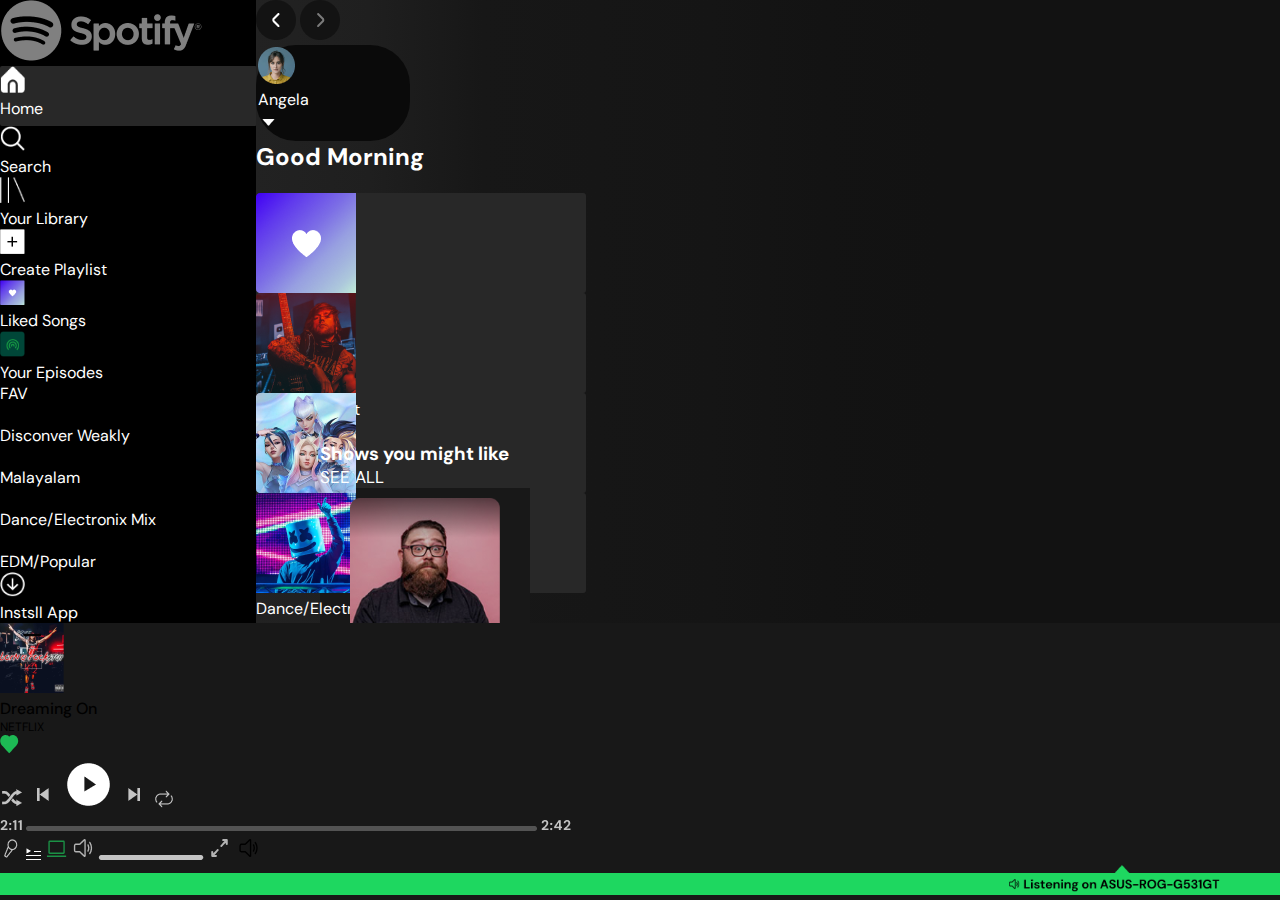
<file: index.html>
<!DOCTYPE html>
<html lang="en">
<head>
    <meta charset="UTF-8">
    <meta name="viewport" content="width=device-width, initial-scale=1.0">
    <title>Spotify-Web Player: Music for everyone</title>
    <link rel="stylesheet" href="./style.css">
    <link href="https://cdn.jsdelivr.net/npm/bootstrap@5.3.1/dist/css/bootstrap.min.css" rel="stylesheet" integrity="sha384-4bw+/aepP/YC94hEpVNVgiZdgIC5+VKNBQNGCHeKRQN+PtmoHDEXuppvnDJzQIu9" crossorigin="anonymous">
    <link rel="stylesheet" href="https://cdnjs.cloudflare.com/ajax/libs/font-awesome/6.4.0/css/all.min.css" integrity="sha512-iecdLmaskl7CVkqkXNQ/ZH/XLlvWZOJyj7Yy7tcenmpD1ypASozpmT/E0iPtmFIB46ZmdtAc9eNBvH0H/ZpiBw==" crossorigin="anonymous" referrerpolicy="no-referrer" />
    <link rel="preconnect" href="https://fonts.googleapis.com">
    <link rel="preconnect" href="https://fonts.gstatic.com" crossorigin>
    <link href="https://fonts.googleapis.com/css2?family=DM+Sans:opsz,wght@9..40,400;9..40,500&family=Roboto:ital,wght@0,400;0,500;0,700;1,400&display=swap" rel="stylesheet">
</head>
<body>
<!-- note - for small screen size the left section will appear on the top of the page and it can be scrolled  -->
<!-- note - the second html section is mentioned with a red color at the bottom -->


<!-- header section with two sub section left-section and right-section -->
    <div class="Header-Section">
<!-- left-section -->

        <div class="left-section">
            <!-- logo section -->
            <img class="logo mt-4 mx-4" src="./assets/Spotify-logo.png" alt="logo">
            <!-- div for home,search and library -->
            <div class="left">

                <div class="left-A d-flex mt-5 mx-2 align-items-center">
                    <div class="left-A1 mx-4">
                        <img src="./assets/Home.png" width="25px">
                    </div>
                    <div class="left-A2">
                        <a href="#">Home</a>
                    </div>
                </div>
                <div class="left-B d-flex mt-3 mx-2 align-items-center mt-1">
                    <div class="left-A1 ms-4 me-4">
                        <img src="./assets/Search.png" width="25px">
                    </div>
                    <div class="left-A2">
                        <a href="#">Search</a>
                    </div>
                </div>
                <div class="left-C d-flex mt-3 mx-2 align-items-center">
                    <div class="left-A1 ms-4 me-4">
                        <img src="./assets/Your library.png" width="25px">
                    </div>
                    <div class="left-A2">
                        <a href="#">Your Library</a>
                    </div>
                </div>
            </div>
            
            <!-- div for playlist and more two sections -->
            <div>
                <div class="left-B d-flex mt-5 mx-2 align-items-center">
                    <div class="left-A1 ms-4 me-4">
                        <img src="./assets/plus.png" width="25px">
                    </div>
                    <div class="left-A2">
                        <a href="#">Create Playlist</a>
                    </div>
                </div>
                <div class="left-B d-flex mt-3 mx-2 align-items-center mt-1">
                    <div class="left-A1 ms-4 me-4">
                        <img src="./assets/purpleheart.png" width="25px">
                    </div>
                    <div class="left-A2">
                        <a href="#">Liked Songs</a>
                    </div>
                </div>
                <div class="left-C d-flex mt-3 mx-2 align-items-center">
                    <div class="left-A1 ms-4 me-4">
                        <img src="./assets/hotspot.png" width="25px">
                    </div>
                    <div class="left-A2">
                        <a href="#">Your Episodes</a>
                    </div>
                </div>
            </div>
            
            <!-- div for third section in the left section  -->
            <div class="mx-4 ps-2">
                <div class="mt-5"><a>FAV</a></div>
                <br>
                <div><a>Disconver Weakly</a></div>
                <br>
                <div><a>Malayalam</a></div>
                <br>
                <div><a>Dance/Electronix Mix</a></div>
                <br>
                <div> <a>EDM/Popular</a></div>
            </div>
            
            <!-- div for install app section -->
            <div>
                <div class="left-B d-flex mt-5 mx-2 align-items-center mb-5">
                    <div class="left-A1 ms-4 me-4">
                        <img src="./assets/download.png" width="25px">
                    </div>
                    <div class="left-A2">
                        <a href="#">Instsll App</a>
                    </div>
                </div>
            </div>
        </div>


<!-- right-section -->
<!-- right section have divided into 5 subsection for separate purpose -->

        <div class="right-section">
<!-- section for profile picture and more -->
            <div class="right-A mt-2 mx-1 d-flex justify-content-between align-items-center h-41">
                <div class="right-A1"><img src="./assets/backward.png"> <img src="./assets/forward.png"> </div>
                <div class="right-A2 d-flex  align-items-center me-3">
                    <img class="pe-2" src="./assets/profile.png ">
                    <p class="pe-2 pt-3">Angela</p>
                    <img src="./assets/down.png">
                </div>
            </div>
<!-- section for album  -->
            <div class="right-B d-flex flex-column mt-5 mx-5">
                <h2>Good Morning</h2>
                <br>
                <div class="right-B1 d-flex">
                    <div class="d-flex align-items-center ms-0 mb-3" style=" height: 100px;">
                        <img src="./assets/Purple-big.png">
                        <p class="ms-3">Liked Songs</p>
                    </div>
                    <div class="d-flex align-items-center" style="  height: 100px;">
                        <img src="./assets/man.png">
                        <p class="ms-3">Netflix Playlist</p>
                    </div>
                    <div class="d-flex align-items-center" style=" height: 100px;">
                        <img src="./assets/KDA.png">
                        <p class="ms-3">K/DA</p>
                    </div>
                    <div class="d-flex align-items-center " style=" height: 100px;">
                        <img src="./assets/marshmellow.png">
                        <p class="ms-3">Dance/Electronic Mix</p>
                    </div>
                </div>
                
            </div>
            
<!-- section for playlist part  -->
            <div class="right-C mt-5 ms-5">
                <div class="d-flex justify-content-between align-items-center">
                    <h3 class="show">Shows you might like</h3>
                    <p class="seeall">SEE ALL</p>
                </div>
                <div class="major d-flex mt-5 ">
                    <div class="card-1 ">
                        <div class="image">
                            <img src="./assets/Rectangle 21.png">
                        </div>
                        <div class="play-list">
                            <p class="topic">Weekly Motivation..</p>
                            <p class="name">Ben Ina Scot</p>
                        </div>
                        
                    </div>
                    <div class="card-1">
                        <div class="image">
                            <img src="./assets/Rectangle 22.png">
                        </div>
                        <div class="play-list">
                            <p class="topic">MEDITATION Self</p>
                            <p class="name">Ibn Hussain Aleen</p>
                        </div>
                        
                    </div>
                    <div class="card-1">
                        <div class="image">
                            <img src="./assets/Rectangle 16.png">
                        </div>
                        <div class="play-list">
                            <p class="topic">The Alexa Show</p>
                            <p class="name">Adriana Tom</p>
                        </div>
                        
                    </div>
                    <div class="card-1">
                        <div class="image">
                            <img src="./assets/Rectangle 23.png">
                        </div>
                        <div class="play-list">
                            <p class="topic">Words Beyond Act..</p>
                            <p class="name">Samual Scot</p>
                        </div>
                        
                    </div>
                    <div class="card-1">
                        <div class="image">
                            <img src="./assets/Rectangle 21.png">
                        </div>
                        <div class="play-list">
                            <p class="topic">Weekly Motivation..</p>
                            <p class="name">Ben Ina Scot</p>
                        </div>
                        
                    </div>
                    <div class="card-1">
                        <div class="image">
                            <img src="./assets/Rectangle 22.png">
                        </div>
                        <div class="play-list">
                            <p class="topic">MEDITATION SELF</p>
                            <p class="name">Ibn Hussin Aleen</p>
                        </div>
                        
                    </div>
                    <div class="card-1">
                        <div class="image">
                            <img src="./assets/Rectangle 23.png">
                        </div>
                        <div class="play-list">
                            <p class="topic">Words Beyond Act..</p>
                            <p class="name">Samual Scot</p>
                        </div>
                        
                    </div>
                    <div class="card-1">
                        <div class="image">
                            <img src="./assets/Rectangle 16.png">
                        </div>
                        <div class="play-list">
                            <p class="topic">The Alexa Show</p>
                            <p class="name">Adriana Tom</p>
                        </div>
                        
                    </div>
                </div>
                
                
                

            </div>


<!-- section for bottom information and community part -->
            <div class="right-D ms-3 d-flex ">
                <div class="right-D1 d-flex ms-3">
                    <ul class="d-block ">
                        <h5>Company</h5>
                        <a href="#">About</a>
                        <a href="#">Jobs</a>
                        <a href="#">For the Records</a>
                    </ul>
                    <ul class="d-block">
                        <h5>Communities</h5>
                        <a href="#">For Artists</a>
                        <a href="#">Developers</a>
                        <a href="#">Advertising</a>
                        <a href="#">Investers</a>
                        <a href="#">Vendors</a>
                    </ul>
                    <ul class="d-block">
                        <h5>Useful links</h5>
                        <a href="#">Support</a>
                        <a href="#">Free Mobile App</a>
                        <a href="http://127.0.0.1:5500/playlist.html" target="_blank" style="color: red;">playlist-section</a>
                       
                    </ul>
                </div>
                <div class="right-D2 d-flex justify-content-evenly me-5">
                    <div><i class="me-4 fs-3 fa-brands fa-instagram"></i></i></div>
                    <div><i class="me-4 fs-3 fa-brands fa-twitter"></i></i></div>
                    <div><i class="fs-3 fa-brands fa-facebook"></i></div>
                </div>

            </div>

            <div class="right-E mx-5 mt-5">

            </div>
<!-- section for privacy and policy  -->
            <div class="d-flex justify-content-between right-F mt-5 mx-5 mb-5">
                <div class="right-F1">
                    <a href="#">Legal</a>
                    <a href="#">Privacy Center</a>
                    <a href="#">Privacy Colicy</a>
                    <a href="#">Cookies</a>
                    <a href="#">About Ads</a>
                    <a href="#">Accessibility</a>
                </div>
                <div class="right-F2">
                    <p>@ 2023 Spotify AB</p>
                </div>
            </div>
 

        </div>

    </div>

<!-- third main section which has the music player at bottom -->
    <div class="music-player d-flex flex-column">
        <div class="music-player1 d-flex justify-content-between align-items-center " >
            <div class="m1 d-flex align-items-center justify-content-between mt-3">
                <div class="m1-a me-3">
                    <img src="./assets/playing-img.png">
                </div>
                <div class="m1-b me-3">
                    <p class="text-light mb-0" style="font-weight: 500;">Dreaming On</p>
                    <p class="text-light" style="font-size: 12px;">NETFLIX</p>
                </div>
                <div class="m1-c">
                    <img src="./assets/Vector.png">
                </div>
            </div>

            <div class="m2 d-flex flex-column align-items-center">
                <div>
                    <img src="./assets/shuffle.png">
                    <img src="./assets/previous.png">
                    <img src="./assets/gridicons_play.png">
                    <img src="./assets/next.png">
                    <img src="./assets/loop.png">
                </div>
                <div class="m2-b">
                    <img class="m2-b1" src="./assets/2_11.png">
                    <img class="m2-b2" src="./assets/music-bar.png">
                    <img class="m2-b3" src="./assets/2_42.png">
                    

                </div>
            </div>
            <div class="m3">
                <div>
                    <img class="me-2" src="./assets/microphone.png">
                    <img class="me-2" src="./assets/list.png">
                    <img class="me-2" src="./assets/carbon_laptop.png">
                    <img class="me-2" src="./assets/speaker-white.png">
                    <img class="me-2" src="./assets/volume-bar.png">
                    <img src="./assets/strech-speaker.png">
                </div>
            </div>


        </div>

        <div class="music-player2 d-flex align-items-center  ">
            <img class="" src="./assets/Listening on DEVICE (1).png" >
    
        </div>
        
    </div>
    <div class="mp">
        <nav class="nav navbar navbar-expand-lg ">
            <div class="container-fluid">
              <a class="navbar-brand text-light" href="#"><img src="./assets/play.png"> Moon Light..</a>
              <button class="navbar-toggler text-light bg-light" type="button" data-bs-toggle="collapse" data-bs-target="#navbarNavAltMarkup" aria-controls="navbarNavAltMarkup" aria-expanded="false" aria-label="Toggle navigation">
                <span class="navbar-toggler-icon text-light"></span>
              </button>
              <div class="collapse navbar-collapse" id="navbarNavAltMarkup">
                <div class="navbar-nav">
                  <a class="nav-link active text-light" aria-current="page" href="#">Home</a>
                  <a class="nav-link text-light" href="#">Features</a>
                  <a class="nav-link text-light" href="#">Pricing</a>
                  <a class="nav-link disabled text-light" aria-disabled="true">Disabled</a>
                </div>
              </div>
            </div>
          </nav>
    </div>




    <script src="https://cdn.jsdelivr.net/npm/@popperjs/core@2.11.8/dist/umd/popper.min.js" integrity="sha384-I7E8VVD/ismYTF4hNIPjVp/Zjvgyol6VFvRkX/vR+Vc4jQkC+hVqc2pM8ODewa9r" crossorigin="anonymous"></script>
    <script src="https://cdn.jsdelivr.net/npm/bootstrap@5.3.1/dist/js/bootstrap.min.js" integrity="sha384-Rx+T1VzGupg4BHQYs2gCW9It+akI2MM/mndMCy36UVfodzcJcF0GGLxZIzObiEfa" crossorigin="anonymous"></script>
</body>
</html>
</file>
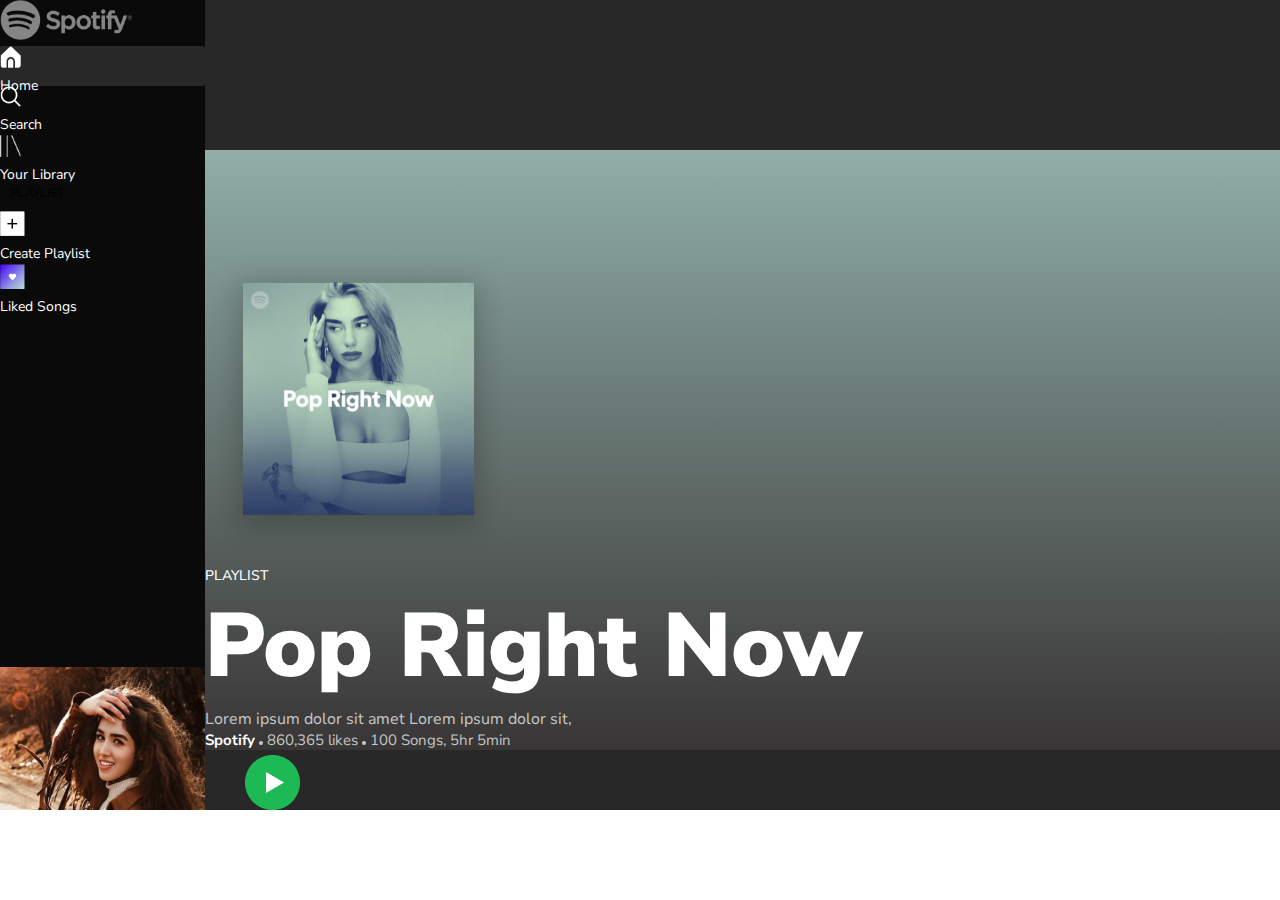
<file: playlist.html>
<!DOCTYPE html>
<html lang="en">
<head>
    <meta charset="UTF-8">
    <meta name="viewport" content="width=device-width, initial-scale=1.0">
    <title>Spotify-Playlsit</title>
    <link rel="stylesheet" href="./style.css">
    <link href="https://cdn.jsdelivr.net/npm/bootstrap@5.3.1/dist/css/bootstrap.min.css" rel="stylesheet" integrity="sha384-4bw+/aepP/YC94hEpVNVgiZdgIC5+VKNBQNGCHeKRQN+PtmoHDEXuppvnDJzQIu9" crossorigin="anonymous">
    <link rel="stylesheet" href="https://cdnjs.cloudflare.com/ajax/libs/font-awesome/6.4.0/css/all.min.css" integrity="sha512-iecdLmaskl7CVkqkXNQ/ZH/XLlvWZOJyj7Yy7tcenmpD1ypASozpmT/E0iPtmFIB46ZmdtAc9eNBvH0H/ZpiBw==" crossorigin="anonymous" referrerpolicy="no-referrer" />
    <link rel="preconnect" href="https://fonts.googleapis.com">
    <link rel="preconnect" href="https://fonts.gstatic.com" crossorigin>
    <link href="https://fonts.googleapis.com/css2?family=DM+Sans:opsz,wght@9..40,400;9..40,500&family=Nunito+Sans:opsz,wght@6..12,400;6..12,500;6..12,900&family=Roboto:ital,wght@0,400;0,500;0,700;1,400&display=swap" rel="stylesheet">
</head>
<body>
    <!-- main section which has two subsection main-left and main-right -->
    <div class="main-section">
        <!-- section for left nav bar -->
        <div class="main-left">
            <img class="logo1 mt-4 mx-4" src="./assets/Spotify-logo.png" alt="logo">
            <div class="left">

                <div class="main-left-A d-flex mt-5 mx-2 align-items-center">
                    <div class="main-left-A1 mx-4">
                        <img src="./assets/Home.png" width="21px">
                    </div>
                    <div class="main-left-A2">
                        <a href="#">Home</a>
                    </div>
                </div>
                <div class="main-left-B d-flex mt-3 mx-2 align-items-center mt-1">
                    <div class="main-left-A1 ms-4 me-4">
                        <img src="./assets/Search.png" width="21px">
                    </div>
                    <div class="main-left-A2">
                        <a href="#">Search</a>
                    </div>
                </div>
                <div class="main-left-C d-flex mt-3 mx-2 align-items-center">
                    <div class="main-left-A1 ms-4 me-4">
                        <img src="./assets/Your library.png" width="21px">
                    </div>
                    <div class="main-left-A2">
                        <a href="#">Your Library</a>
                    </div>
                </div>
            </div>

            <div>
                <p class="h text-light pt-5 ms-4  ">PLAYLIST</p>
               
                <div class="main-left-B d-flex  mx-2 align-items-center">
                    <div class="main-left-A1 ms-4 me-4">
                        <img src="./assets/plus.png" width="25px">
                    </div>
                    <div class="main-left-A2">
                        <a href="#">Create Playlist</a>
                    </div>
                </div>
                <div class="main-left-B d-flex mt-3 mx-2 align-items-center mt-1">
                    <div class="main-left-A1 ms-4 me-4">
                        <img src="./assets/purpleheart.png" width="25px">
                    </div>
                    <div class="main-left-A2">
                        <a href="#">Liked Songs</a>
                    </div>
                </div>

            </div>
            <div class="left-album">
                <img class="main-image" src="./assets/album art.png">
            </div>

        </div>
        <!-- right section  -->
        <div class="main-right">
<!-- album section -->
            <div class="play-album d-flex mt-0 ">
                <div class="album-image">
                    <img src="./assets/pop-rn.png">
                </div>
                <div class="album-details mt-5">
                    <p class="list">PLAYLIST</p>

                    <p class="head">Pop Right Now</p>
                    <p class="lorem">Lorem ipsum dolor sit amet Lorem ipsum dolor sit,</p>
                    <p class="likes"><span class="spoti">Spotify </span><img src="./assets/Ellipse 8.png"> 860,365 likes <img src="./assets/Ellipse 8.png"> 100 Songs, 5hr 5min</p>
                </div>
            </div>
<!-- section for green paly button and more -->
            <div class="play-button d-flex align-items-center mt-4 ">
                <div><img src="./assets/play.png" ></div>
                <div><img src="./assets/heart.png" style="height: 46px;"></div>
                <div><img src="./assets/three-dot.png"></div>
                
            </div>
<!-- topic section with  center line -->
            <div class="topics mt-5">
                <div class="border ms-5"></div>
                <div class="heads d-flex justify-content-between ">
                    <div class="heads1 ms-5">
                        # TITLE
                    </div>
                    <div class="heads2">
                        ALBUM
                    </div>
                    <div class="head3">
                        DATE ADDED
                    </div>

                </div>
            </div>
<!-- first playlist section which has the similar UI to the figma -->
            <div class="play-lists ms-5 me-3 ">
                <div class="play-list-main d-flex justify-content-between align-items-center">
                    <div class="play-list-main1 d-flex align-items-center ">
                        <div class="me-3">
                            <img src="./assets/Polygon 2.png">
                        </div>
                        <div class="me-3">
                            <img src="./assets/Rectangle 9.png">
                        </div>
                        <div  class="me-3">
                            <p>We're Good</p>
                            <p class="play-text">Dua Lipa</p>
                        </div>
                    </div>

                    <div class=" al d-flex align-items-center">
                        <p>Future Nostalgia(The Moonlight Edition)</p>
                    </div>


                    <div class="data">
                        01/08/2023
                    </div>


                    <div class=" love d-flex align-items-center">
                        <div class="lp me-3">
                            <img src="./assets/Union.png">
                        </div>
                        <div class="last-play d-flex align-items-center ">
                            <img class="me-3" src="./assets/2_42.png">
                            <img src="./assets/three-dot.png">
                        </div>
                    </div>
                </div>
                <!--  -->
                <div class="play-list-mainu d-flex mt-2 justify-content-between align-items-center">
                    <div class="play-list-main1 d-flex align-items-center ">
                        <div class="me-3">
                            2
                        </div>
                        <div class="me-3">
                            <img src="./assets/list img.png">
                        </div>
                        <div  class="me-3">
                            <p>We're Good</p>
                            <p class="play-text">Dua Lipa</p>
                        </div>
                    </div>

                    <div class="al d-flex align-items-center">
                        <p>Future Nostalgia(The Moonlight Edition)</p>
                    </div>


                    <div class="data">
                        01/08/2023
                    </div>


                    <div class="d-flex align-items-center">
    
                        <div class="last-play d-flex align-items-center ">
                            <img class="me-3" src="./assets/2_42.png">
                            <img src="./assets/three-dot.png">
                        </div>
                    </div>
                </div>
                <div class="play-list-mainu d-flex mt-2 justify-content-between align-items-center">
                    <div class="play-list-main1 d-flex align-items-center ">
                        <div class="me-3">
                            2
                        </div>
                        <div class="me-3">
                            <img src="./assets/list img.png">
                        </div>
                        <div  class="me-3">
                            <p>We're Good</p>
                            <p class="play-text">Dua Lipa</p>
                        </div>
                    </div>

                    <div class="al d-flex align-items-center">
                        <p>Future Nostalgia(The Moonlight Edition)</p>
                    </div>


                    <div class="data">
                        01/08/2023
                    </div>


                    <div class="d-flex align-items-center">
                        <div class="last-play d-flex align-items-center ">
                            <img class="me-3" src="./assets/2_42.png">
                            <img src="./assets/three-dot.png">
                        </div>
                    </div>
                </div>
                <div class="play-list-mainu d-flex mt-2 justify-content-between align-items-center">
                    <div class="play-list-main1 d-flex align-items-center ">
                        <div class="me-3">
                            2
                        </div>
                        <div class="me-3">
                            <img src="./assets/list img.png">
                        </div>
                        <div  class="me-3">
                            <p>We're Good</p>
                            <p class="play-text">Dua Lipa</p>
                        </div>
                    </div>

                    <div class="al d-flex align-items-center">
                        <p>Future Nostalgia(The Moonlight Edition)</p>
                    </div>


                    <div class="data">
                        01/08/2023
                    </div>


                    <div class="d-flex align-items-center">
                        <div class="last-play d-flex align-items-center ">
                            <img class="me-3" src="./assets/2_42.png">
                            <img src="./assets/three-dot.png">
                        </div>
                    </div>
                </div>
                <div class="play-list-mainu d-flex mt-2 justify-content-between align-items-center">
                    <div class="play-list-main1 d-flex align-items-center ">
                        <div class="me-3">
                            2
                        </div>
                        <div class="me-3">
                            <img src="./assets/list img.png">
                        </div>
                        <div  class="me-3">
                            <p>We're Good</p>
                            <p class="play-text">Dua Lipa</p>
                        </div>
                    </div>

                    <div class="al d-flex align-items-center">
                        <p>Future Nostalgia(The Moonlight Edition)</p>
                    </div>


                    <div class="data">
                        01/08/2023
                    </div>


                    <div class="d-flex align-items-center">
                        <div class="last-play d-flex align-items-center ">
                            <img class="me-3" src="./assets/2_42.png">
                            <img src="./assets/three-dot.png">
                        </div>
                    </div>
                </div>
                <div class="play-list-mainu d-flex mt-2 justify-content-between align-items-center">
                    <div class="play-list-main1 d-flex align-items-center ">
                        <div class="me-3">
                            2
                        </div>
                        <div class="me-3">
                            <img src="./assets/list img.png">
                        </div>
                        <div  class="me-3">
                            <p>We're Good</p>
                            <p class="play-text">Dua Lipa</p>
                        </div>
                    </div>

                    <div class="al d-flex align-items-center">
                        <p>Future Nostalgia(The Moonlight Edition)</p>
                    </div>


                    <div class="data">
                        01/08/2023
                    </div>


                    <div class="d-flex align-items-center">
                        <div class="last-play d-flex align-items-center ">
                            <img class="me-3" src="./assets/2_42.png">
                            <img src="./assets/three-dot.png">
                        </div>
                    </div>
                </div>
                <div class="play-list-mainu d-flex mt-2 justify-content-between align-items-center">
                    <div class="play-list-main1 d-flex align-items-center ">
                        <div class="me-3">
                            2
                        </div>
                        <div class="me-3">
                            <img src="./assets/list img.png">
                        </div>
                        <div  class="me-3">
                            <p>We're Good</p>
                            <p class="play-text">Dua Lipa</p>
                        </div>
                    </div>

                    <div class="al d-flex align-items-center">
                        <p>Future Nostalgia(The Moonlight Edition)</p>
                    </div>


                    <div class="data">
                        01/08/2023
                    </div>


                    <div class="d-flex align-items-center">
                        <div class="last-play d-flex align-items-center ">
                            <img class="me-3" src="./assets/2_42.png">
                            <img src="./assets/three-dot.png">
                        </div>
                    </div>
                </div>
                <div class="play-list-mainu d-flex mt-2 justify-content-between align-items-center">
                    <div class="play-list-main1 d-flex align-items-center ">
                        <div class="me-3">
                            2
                        </div>
                        <div class="me-3">
                            <img src="./assets/list img.png">
                        </div>
                        <div  class="me-3">
                            <p>We're Good</p>
                            <p class="play-text">Dua Lipa</p>
                        </div>
                    </div>

                    <div class="al d-flex align-items-center">
                        <p>Future Nostalgia(The Moonlight Edition)</p>
                    </div>


                    <div class="data">
                        01/08/2023
                    </div>


                    <div class="d-flex align-items-center">
                        <div class="last-play d-flex align-items-center ">
                            <img class="me-3" src="./assets/2_42.png">
                            <img src="./assets/three-dot.png">
                        </div>
                    </div>
                </div>
               
           
           
           
           
            </div>
            <!-- second playlist section for differnt screen size using boot strap card -->
            <div class="play-list-add mx-5 d-flex flex-wrap">
                <div class="card bg-dark" style="width: 12rem; height: 15rem; margin-inline: auto;">
                    <img src="./assets/Rectangle 9.png" class="card-img-top " alt="image" style="width: 100%; height: 100px;">
                    <div class="card-body">
                      <h5 class="card-title text-light">Dua Lipa</h5>
                      <p class="card-text text-light mb-0" style="font-size: 15px;">Future Nostalgia(The MoonLight Edition)</p>
                      <a href="#" class="btn btn-primary ">Play</a>
                    </div>
                </div>
                <div class="card bg-dark" style="width: 12rem; height: 15rem; margin-inline: auto;">
                    <img src="./assets/Rectangle 9.png" class="card-img-top " alt="image" style="width: 100%; height: 100px;">
                    <div class="card-body">
                      <h5 class="card-title text-light">Dua Lipa</h5>
                      <p class="card-text text-light mb-0" style="font-size: 15px;">Future Nostalgia(The MoonLight Edition)</p>
                      <a href="#" class="btn btn-primary ">Play</a>
                    </div>
                </div>
                <div class="card bg-dark" style="width: 12rem; height: 15rem; margin-inline: auto;">
                    <img src="./assets/Rectangle 9.png" class="card-img-top " alt="image" style="width: 100%; height: 100px;">
                    <div class="card-body">
                      <h5 class="card-title text-light">Dua Lipa</h5>
                      <p class="card-text text-light mb-0" style="font-size: 15px;">Future Nostalgia(The MoonLight Edition)</p>
                      <a href="#" class="btn btn-primary ">Play</a>
                    </div>
                </div>
                <div class="card bg-dark" style="width: 12rem; height: 15rem; margin-inline: auto;">
                    <img src="./assets/Rectangle 9.png" class="card-img-top " alt="image" style="width: 100%; height: 100px;">
                    <div class="card-body">
                      <h5 class="card-title text-light">Dua Lipa</h5>
                      <p class="card-text text-light mb-0" style="font-size: 15px;">Future Nostalgia(The MoonLight Edition)</p>
                      <a href="#" class="btn btn-primary ">Play</a>
                    </div>
                </div>
                <div class="card bg-dark" style="width: 12rem; height: 15rem; margin-inline: auto;">
                    <img src="./assets/Rectangle 9.png" class="card-img-top " alt="image" style="width: 100%; height: 100px;">
                    <div class="card-body">
                      <h5 class="card-title text-light">Dua Lipa</h5>
                      <p class="card-text text-light mb-0" style="font-size: 15px;">Future Nostalgia(The MoonLight Edition)</p>
                      <a href="#" class="btn btn-primary ">Play</a>
                    </div>
                </div>
                <div class="card bg-dark" style="width: 12rem; height: 15rem; margin-inline: auto;">
                    <img src="./assets/Rectangle 9.png" class="card-img-top " alt="image" style="width: 100%; height: 100px;">
                    <div class="card-body">
                      <h5 class="card-title text-light">Dua Lipa</h5>
                      <p class="card-text text-light mb-0" style="font-size: 15px;">Future Nostalgia(The MoonLight Edition)</p>
                      <a href="#" class="btn btn-primary ">Play</a>
                    </div>
                </div>
                <div class="card bg-dark" style="width: 12rem; height: 15rem; margin-inline: auto;">
                    <img src="./assets/Rectangle 9.png" class="card-img-top " alt="image" style="width: 100%; height: 100px;">
                    <div class="card-body">
                      <h5 class="card-title text-light">Dua Lipa</h5>
                      <p class="card-text text-light mb-0" style="font-size: 15px;">Future Nostalgia(The MoonLight Edition)</p>
                      <a href="#" class="btn btn-primary ">Play</a>
                    </div>
                </div>
                <div class="card bg-dark" style="width: 12rem; height: 15rem; margin-inline: auto;">
                    <img src="./assets/Rectangle 9.png" class="card-img-top " alt="image" style="width: 100%; height: 100px;">
                    <div class="card-body">
                      <h5 class="card-title text-light">Dua Lipa</h5>
                      <p class="card-text text-light mb-0" style="font-size: 15px;">Future Nostalgia(The MoonLight Edition)</p>
                      <a href="#" class="btn btn-primary ">Play</a>
                    </div>
                </div>
                

            </div>
        </div>
    </div>
<!-- bottom section which has the music player -->
    <div class="music-player-sec d-flex flex-column">
        <div class="music-player1-sec d-flex justify-content-between align-items-center ">
            <div class="m1-sec d-flex align-items-center justify-content-between mt-3">
                <div class="m1-a-sec me-3">
                    <img src="./assets/Rectangle 9.png">
                </div>
                <div class="m1-b-sec me-3">
                    <p class="text-light mb-0" style="font-weight: 500;">Hold On</p>
                    <p class="text-light" style="font-size: 12px;">Justin Beiber</p>
                </div>
                <div class="m1-c-sec me-3">
                    <img src="./assets/Union.png">
                </div>
                <div class="m1-d-sec">
                    <img src="./assets/pip.png">
                </div>
            </div>

            <div class="m2-sec d-flex flex-column align-items-center">
                <div>
                    <img src="./assets/shuffle.png">
                    <img src="./assets/previous.png">
                    <img src="./assets/gridicons_play.png">
                    <img src="./assets/next.png">
                    <img src="./assets/loop.png">
                </div>
                <div class="m2-b-sec">
                    <img src="./assets/music-bar.png">
                </div>
            </div>
            <div class="m3-sec">
                <div>
                    <img class="me-3" src="./assets/list.png">
                    <img class="me-3" src="./assets/idk.png">
                    <img src="./assets/speaker-white.png">
                    <img src="./assets/volume-bar.png">
                </div>
            </div>


        </div>
        
    </div>
    <div class="mp-sec">
        <nav class="nav navbar navbar-expand-lg ">
            <div class="container-fluid">
              <a class="navbar-brand text-light" href="#"><img src="./assets/play.png"> Hold On..</a>
              <button class="navbar-toggler text-light bg-light" type="button" data-bs-toggle="collapse" data-bs-target="#navbarNavAltMarkup" aria-controls="navbarNavAltMarkup" aria-expanded="false" aria-label="Toggle navigation">
                <span class="navbar-toggler-icon text-light"></span>
              </button>
              <div class="collapse navbar-collapse" id="navbarNavAltMarkup">
                <div class="navbar-nav">
                  <a class="nav-link active text-light" aria-current="page" href="#">Home</a>
                  <a class="nav-link text-light" href="#">Features</a>
                  <a class="nav-link text-light" href="#">Pricing</a>
                  <a class="nav-link disabled text-light" aria-disabled="true">Disabled</a>
                </div>
              </div>
            </div>
          </nav>
    </div>


    <script src="https://cdn.jsdelivr.net/npm/@popperjs/core@2.11.8/dist/umd/popper.min.js" integrity="sha384-I7E8VVD/ismYTF4hNIPjVp/Zjvgyol6VFvRkX/vR+Vc4jQkC+hVqc2pM8ODewa9r" crossorigin="anonymous"></script>
    <script src="https://cdn.jsdelivr.net/npm/bootstrap@5.3.1/dist/js/bootstrap.min.js" integrity="sha384-Rx+T1VzGupg4BHQYs2gCW9It+akI2MM/mndMCy36UVfodzcJcF0GGLxZIzObiEfa" crossorigin="anonymous"></script>
</body>
</html>
</file>
<file: style.css>
*{
    margin: 0px;
    padding: 0px;
}
.Header-Section,.music-player{
    font-family:DM Sans;
}
.main-section,.music-player-sec{
    font-family: Nunito Sans;
}
.Header-Section{
    display: flex;
    height: 85vh;
    overflow: hidden;
} 
a:hover{
   text-shadow:0.5px 0px 0px white;
}
img:hover{
    opacity: 0.5;
}


/* css for left section */
.left-section{
    flex: 1;
    overflow-y: scroll;
    background-color:black;
    color: white;
}
 ::-webkit-scrollbar{
    display: none;
} 
.left-A{
    width: 257px;
    background-color: #282828;
    border-radius: 2px;
    height: 60px;
}
.left-A2>a{
    text-decoration: none;
    color: white;
}

/* css for right section */
.right-section{
    flex: 4;
    background-image: linear-gradient(to right, #222222,#1F1F1F,#171717,#161616,#151515,#131313,#121212,#121212,#121212,#121212);
    overflow-y: scroll;
    color: white;
}
.right-A{
    border-radius: 50%;
}
.right-A2{
    background-color: #0A0A0A;
    border-radius: 40px;
    padding: 2px;
    width: 150px;
    justify-content: space-between;
}
.right-B{
    /* border: solid red; */
    height: 300px;
    width: 75vw;
    margin-right: 100px;
    justify-content: space-between;
    margin-right: 150px;
}
.right-B1{
    width: 100%;
    flex-wrap: wrap;
    justify-content: space-between;
    margin-inline: auto;

}
.right-B1>div{
    background-color: #282828;
    width: 330px;
    border-radius: 3px;
}
.right-B1>div:hover{
    opacity: 0.5;
}

.right-C{
    flex-wrap: wrap;
    margin-inline: auto;
    width: 70vw;
    justify-content: space-between;
    margin-bottom: 100px;
  
}
.seeall{
    font-size: 17px;
}
.major{
    width:100%;
    flex-wrap: wrap;
}
.topic{
    font-size: 15px;
    font-weight: 500;
    margin-bottom: 0px;
}
.name{
    font-size: 12px;
    padding-left: none;
}
.image{
    width: 150px;
    height: 150px;



}
.image>img{
    height: 100%;
    width: 100%;

}
.card-1{
    display: flex;
    flex-direction: column;
    align-items: center;
    height: 210px;
    width: 190px;
    padding: 10px;
    background-color: #181818;
    margin-right: 15px;
    margin-bottom: 15px;
}
.major>div:hover{
    opacity: 0.4;
}
ul>a{
    display: block;
    text-decoration: none;
    color: white;
    padding-top: 5px;

}

.right-D1>ul{
    margin-right: 100px;
}
.right-D{
    justify-content: space-between;
}
.right-E{
    border-bottom:0.5px solid rgb(173, 157, 157);
}
.right-F1>a{
    text-decoration: none;
    color: white;
    margin-right: 15px;
}

/* css for bottom section music player */
.music-player{ 
   width: 100vw;
   position: fixed;
   bottom: 0px;
   background-color: #181818;
   
}

.music-player1{
    /* display: none !important; */
    width: 100%;
}

.music-player2>img{
    
    width: 100%;
}
.music-player2{
}
.mp{
    
    display: none !important;
    width: 100vw;
    position: fixed;
    height: 15vh;
    bottom: 0px;
    background-color: #181818;
   
}
.nav{
    background-color: #181818;
    height: 12vh;
    color: white;
}



/* css for the second html page play-list */

.main-section{
    height: 90vh;

    display: flex;
}
.main-left{
    flex:0.8;
    overflow: hidden;
    overflow-y: scroll;
    background-color: #0A0A0A;
}
.main-right{
    overflow: hidden;
    overflow-y: scroll;
    flex: 4.2;
   
    background-color: #282828;
    color: white;
  
}

/* css for the left section */
.main-left-A{
    width: 205px;
    background-color: #282828;
    border-radius: 2px;
    height: 40px;

}
.main-left-A2>a{
    font-size: 14px;
    text-decoration: none;
    color: white;
}
.logo1{
    height: 40px;
} 
.h{
    font-size: 12px;
    padding-left: 10px;
    margin-bottom: 10px;
}
.left-album{
    margin-top: 350px;
    margin-bottom: 30px;
}

/* css for right section */

/* firt box of right section */
.main-image{
    width: 100%;
    height: 230px;
}
.list{
    font-weight: 500;
    font-size: 14px;
    margin-bottom: 0px;
}
.head{
    font-size: 90px;
    font-weight: 900;
    margin-bottom: 0px;
}
.spoti{
    font-size: 15px;
    font-weight: bold;
    color: white;
}
.lorem,.likes{
    color: #C4C8C8;
}
.likes{
    font-size: 15px;
    margin-bottom: 5px;
}

/* css for playlist section */
.play-list-mainu:hover{
    opacity: 0.5;
}
.play-list-add>div:hover{
    opacity: 0.5;

}
.play-album{
    margin-top: 150px;
    background-image: linear-gradient(to top,#383535,#90AEA7);
    padding-top: 100px;
}
.play-button{
    margin-left: 40px;
}
.play-button>div{
    margin-right: 20px;
}
.topics{
    position: relative;
}
.border{
    border-bottom: 1px solid white;
    opacity: 0.100;
}
.heads{
    margin-top: -10px;
}
.heads1,.heads2{
    opacity: 0.500;
    font-size: 12px;
}
.head3{
    margin-right: 250px;
    opacity: 0.500;
    font-size: 12px;
   
}
.play-text{
    font-size: 14px;
    line-height: 0px;
    margin-top: 0px;
}
.play-list-add>div{
    display: none;
}
.play-list-main{
    background-color: #3a3838;
    border-radius: 3px;
    position: relative;
}
.play-list-mainu{
    border-radius: 3px;
    position: relative;
}
.play-list-main1{
    padding-left: 10px;
}
.love{
    padding-right: 10px;
}
.play-lists{
    overflow-x: scroll;
}

.music-player-sec{ 
    width: 100vw;
    position: fixed;
    bottom: 0px;
    background-color: #181818;
    display: none;
 }
.mp-sec{ 
    width: 100vw;
    position: fixed;
    bottom: 0px;
    background-color: #181818;
    display: none;
 }

 .music-player1-sec{
     width: 100%;
 }
 .music-player2-sec>img{
 
     width: 100%;
 }

/* media query for all sections  */
@media screen and (max-width:990px){
    .right-B1>div{
        margin-bottom: 15px;
    }
    .right-B{
        margin-bottom: 270px;

    }
   
    .right-C{
        justify-content: space-around;
        align-items: center;
    }
    .major{
        align-items: center;
        justify-content: center;
    }
    .reight-section{
        display: flex;
        justify-content: center;
        align-items: center;
    }
    .right-D{
        flex-direction: column;
        align-items:center;
    }
    .right-D1{
        flex-wrap: wrap;
    }
    .right-D2>div{
        display: none;
    }
    .right-F{
        flex-direction: column;
    
    }
    .right-F1{
        margin-bottom: 15px;
    }
    .Header-Section{
        display: flex;
        flex-direction: column;
    }
    .main-section{
        display: flex;
        flex-direction: column;
    }
    .m3{
        display: none;
    }
    .data,.head3{
        display: none;
    }
    .heads{
        justify-content: center;
    }
    .head{
        font-size: 50px;
    }
   
    
   
   
        
}
@media screen and (max-width:800px){

    .m1>div{
        display: none;
    }
    .m1{
        flex-direction: column;
        align-items: center;
        justify-content: center;
    }
    .m2-b1,.m2-b3{
        display: none;
    }
    .m2{
        align-items: end;
        margin-right: 20px;
        position: relative;
    }
    .head{
        font-size: 30px;
    }
    .lorem,.likes{
        font-size: 12px;
    }
    .play-album{
        flex-direction: column;
        flex-wrap: wrap;
        align-items: center;
    }
    .play-lists{
        display: none;
    }
    .topics{
        display: none;
    }
    .play-list-add{
        margin-top: 50px;
    }
    .play-list-add>div{
        display: block;
        margin-top: 15px;
    }
     .music-player>div{
        /* height: 15vh;
        align-items: center;
        justify-content: center; */
        display: none !important;
    } 
    .mp{
        display: block !important;
    }
    .music-player-sec>div{
       display: none !important;

    }
    .mp-sec{
        display: block !important;
        height: 17vh;
    
    }
    .m2{
        justify-content: center;
    }
    .seeall{
        font-size: 12px;

    }
    
    .show{
        margin-right: 50px;
        margin-left:0px;
    }
    .m2-b2{
        width: 300px;
    }
}
@media screen and (max-width:474px){
    .show{
        font-size: 17px;
    }
    .seeall{
        font-size: 10px;
    }
}
</file>
